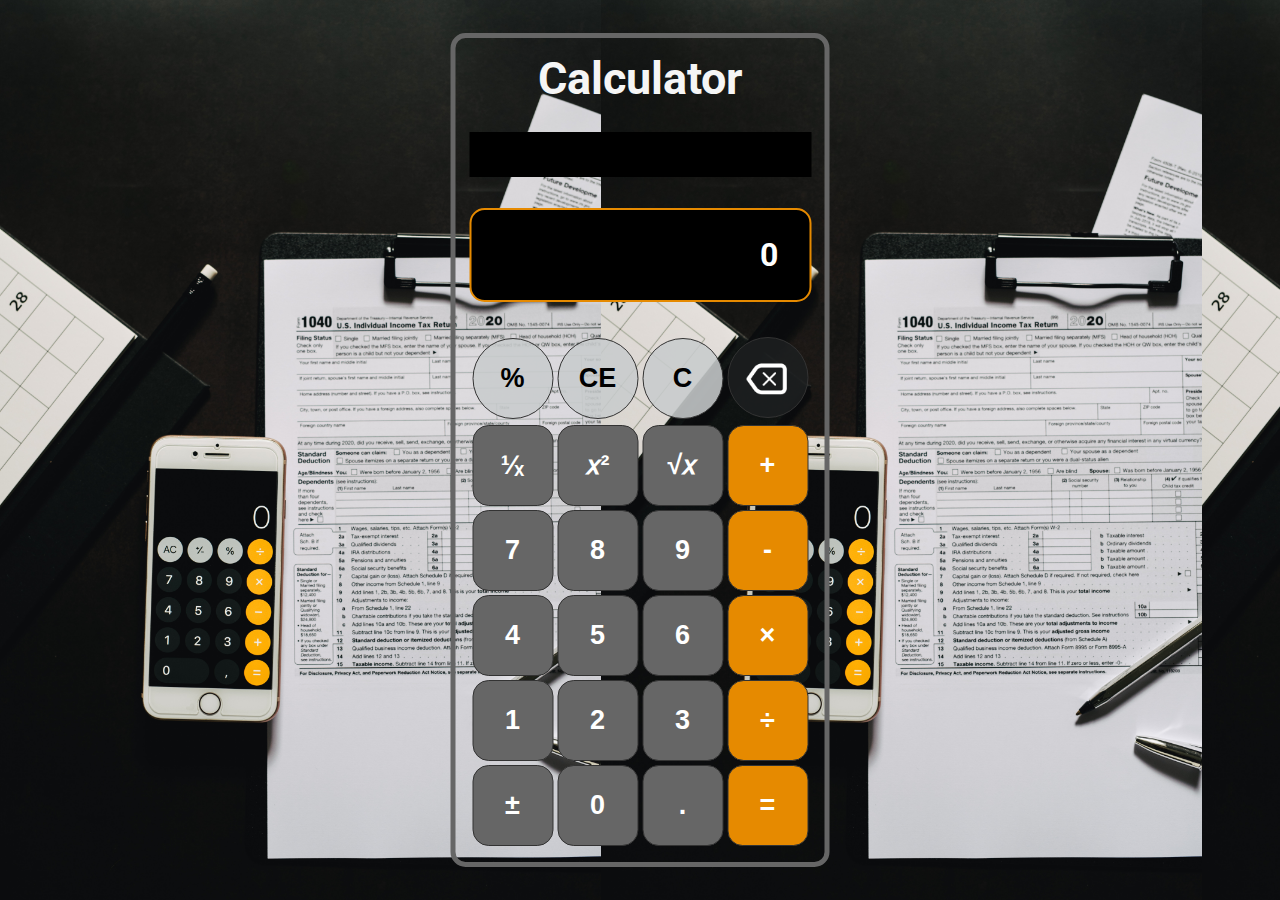
<file: javascript-calculator-master/index.html>
<!DOCTYPE html>

<html>
<head>
    <Title>Calculator</title>
    <link rel="stylesheet" type="text/css" href="assets/calc_style.css"/>
    <script language="JavaScript" src="code.js" type="text/javascript"></script>
    <link href="https://fonts.googleapis.com/css2?family=Roboto:wght@300&display=swap" rel="stylesheet">
    <link rel="icon" type="image/png" href="assets/favicon.png"/>
    <meta name="viewport" content="width=device-width, initial-scale=1">
</head>
<body>
    <div id="calculator">
        <h1>Calculator</h1>
        <p id="last_operation_history"></p>
        <p id="box" class="box">0</p>
        <table id="table">
            <tr>
                <td><button onclick="calculate_percentage()" style="background-color: rgba(200, 203, 205, 0.871);color: black;border-radius: 50%;">%</button></td>
                <td><button onclick="clear_entry()" style="background-color: rgba(200, 203, 205, 0.871);color: black;border-radius: 50%;">CE</button></td>
                <td><button onclick="button_clear()" style="background-color: rgba(200, 203, 205, 0.871);color: black;border-radius: 50%;">C</button></td>
                <td><button id="backspace_btn" onclick="backspace_remove()" style="background-color: rgba(29, 31, 32, 0.871);color: black;border-radius: 50%;"></button></td>
            </tr>
            <tr>
                <td><button onclick="division_one()">¹∕ₓ</button></td>
                <td><button onclick="power_of()">𝑥²</button></td>
                <td><button onclick="square_root()">√𝑥</button></td>
                <td><button id="plusOp" value="+" class="operator" onclick="button_number('+')">+</button></td>
            </tr>
            <tr>
                <td><button onclick="button_number(7)">7</button></td>
                <td><button onclick="button_number(8)">8</button></td>
                <td><button onclick="button_number(9)">9</button></td>
                <td><button id="subOp" value="-" class="operator" onclick="button_number('-')">-</button></td>
            </tr>
            <tr>
                <td><button onclick="button_number(4)">4</button></td>
                <td><button onclick="button_number(5)">5</button></td>
                <td><button onclick="button_number(6)">6</button></td>
                <td><button id="multiOp" value="*" class="operator" onclick="button_number('*')">×</button></td>
            </tr>
            <tr>
                <td><button onclick="button_number(1)">1</button></td>
                <td><button onclick="button_number(2)">2</button></td>
                <td><button onclick="button_number(3)">3</button></td>
                <td><button id="divOp" value="/" class="operator" onclick="button_number('/')">÷</button></td>
            </tr>
            <tr>
                <td><button onclick="plus_minus()">±</button></td>
                <td><button onclick="button_number(0)">0</button></td>
                <td><button id="dot" value="." onclick="button_number('.')">.</button></td>
                <td colspan="4"><button value="=" class="operator" id="equal_sign" onclick="button_number('=')">=</button></td>
            </tr>
        </table>

    </div>

</body>
</html>
</file>
<file: javascript-calculator-master/assets/calc_style.css>
body {

    font-size: 2.5vh;
    top: 15%;
    left: 40%;
    margin: 0 auto;
    /* background-color: black; */
    background-image: url("../assets/img.jpg");
    background-attachment:fixed;
    background-size: contain;
    background-repeat:repeat-x;
    font-family: 'Roboto', sans-serif;

}

h1 {
    color: whitesmoke;
    text-align: center;
    margin: 0;
}

#calculator {
    width: auto;
    height: auto;
    padding: 1.5vh;
    border: 5px solid #666666;
    border-radius: 15px;
    margin: 0;
    position: absolute;
    top: 50%;
    left: 50%;
    -ms-transform: translate(-50%, -50%);
    transform: translate(-50%, -50%);
}

.box {
    text-align:right;
    font-size: 3.5vh;
    height: 3vh;
    line-height: 3vh;
    padding: 1em;
    border: 2px solid #e68a00;
    color: white;
    border-radius: 15px;
    font-weight: bold;
    background-color: black;
}

#last_operation_history {
    height: 5vh;
    font-size: 3vh;
    text-align:right;
    padding-right: 1.5vh;
    color: rgb(177, 176, 176);
    background-color: black;
}

button {
    width:9vh;
    height: 9vh;
    font-weight:bold;
    font-size: 3vh;
    color: white;
    cursor: pointer;
    background-color: #666666;
    border-radius: 20%;
    border: 1px solid #333333;
}

#backspace_btn {
    background-image: url("../assets/back_remove.png");
    background-repeat: no-repeat;
    background-position: 50% 50%;
    background-size: 1.7em;
}

button:hover {
    background-color: #999999;
}

.operator {
    background-color: #e68a00;
}

.operator:hover {
    background-color: #ffd11a;
}

#equal_sign {
    width: 100%;
    border-radius: 15px;
}
</file>
